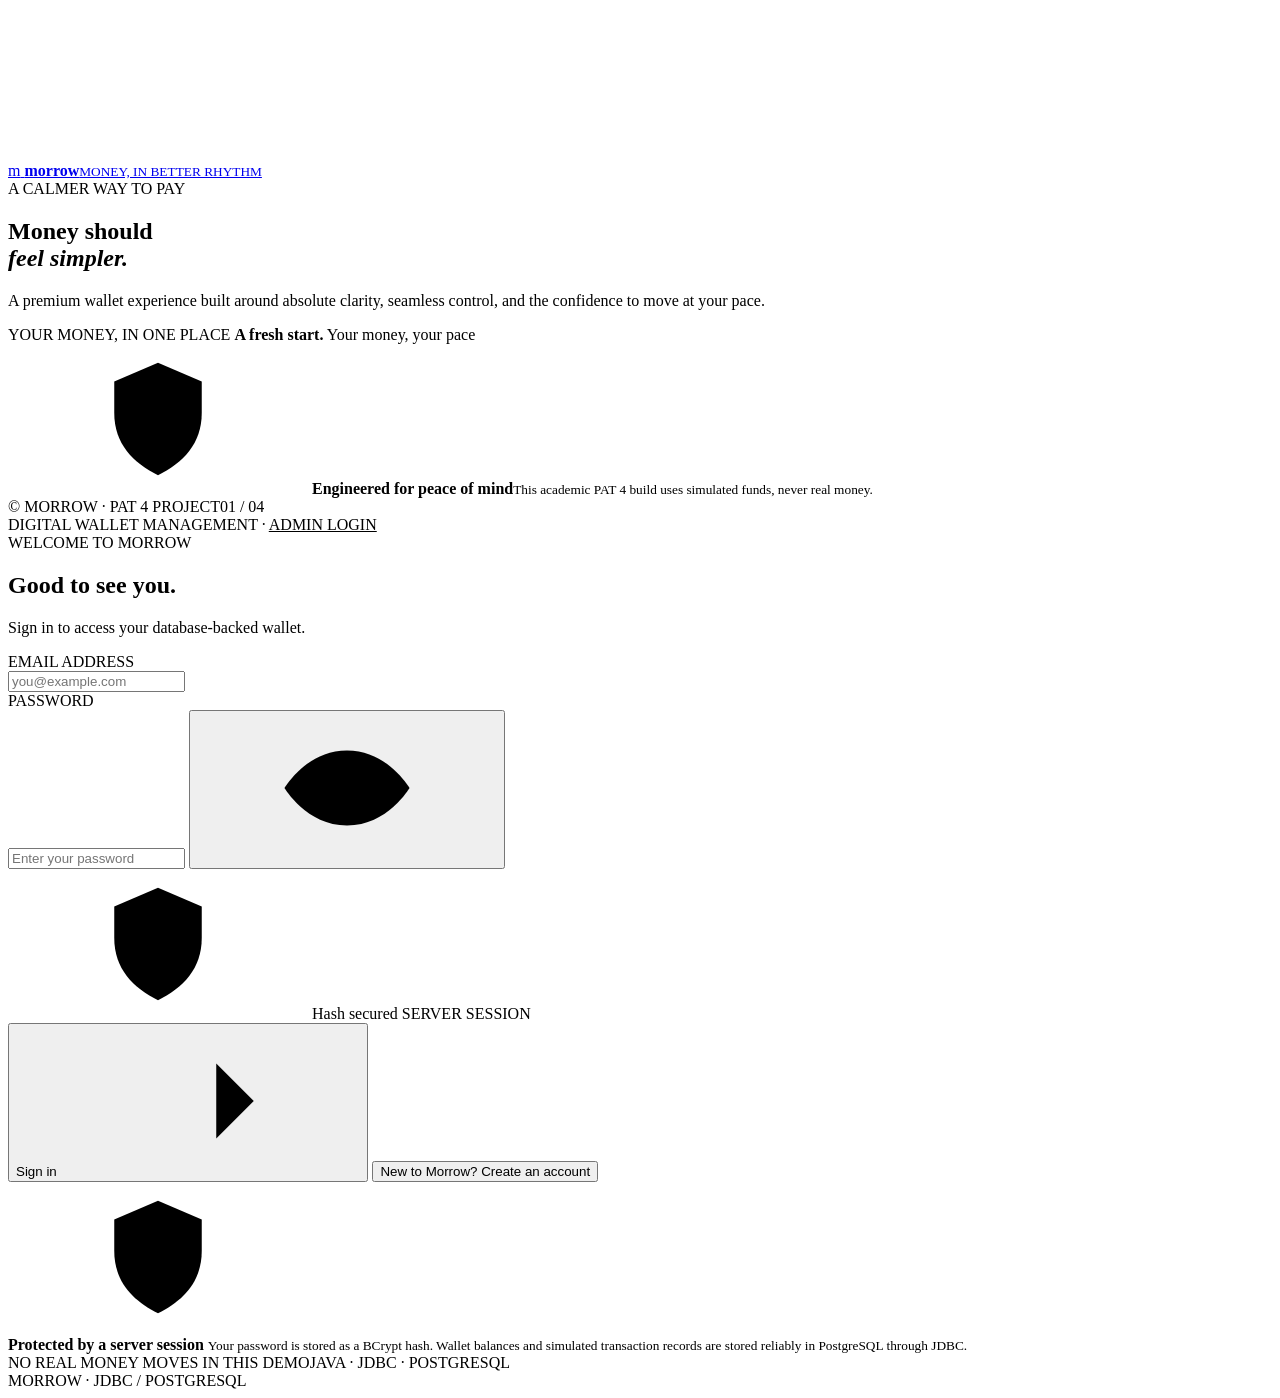
<file: src/main/resources/templates/index.html>
<!doctype html>

<html lang="en" xmlns:th="http://www.thymeleaf.org">

<head>

  <meta charset="utf-8">

  <meta name="viewport" content="width=device-width, initial-scale=1">

  <meta name="theme-color" content="#0d1b15">

  <meta name="description" content="Morrow digital wallet management system — PAT 4 academic demo.">

  <title>Morrow — Premium Digital Wallet</title>

  <link rel="preconnect" href="https://fonts.googleapis.com">

  <link rel="preconnect" href="https://fonts.gstatic.com" crossorigin>

  <link href="https://fonts.googleapis.com/css2?family=DM+Mono:wght@400;500&family=DM+Sans:wght@400;500;600;700&family=Manrope:wght@400;500;600;700;800&display=swap" rel="stylesheet">

  <link rel="stylesheet" th:href="@{/css/app.css}">

</head>

<body>

  <!-- Enhanced SVG Library -->

  <svg class="icon-defs" xmlns="http://www.w3.org/2000/svg" aria-hidden="true">

    <symbol id="i-grid" viewBox="0 0 24 24"><rect x="3" y="3" width="7" height="7" rx="2"/><rect x="14" y="3" width="7" height="7" rx="2"/><rect x="3" y="14" width="7" height="7" rx="2"/><rect x="14" y="14" width="7" height="7" rx="2"/></symbol>

    <symbol id="i-send" viewBox="0 0 24 24"><path d="M7 17 17 7M8 7h9v9"/></symbol>

    <symbol id="i-activity" viewBox="0 0 24 24"><path d="M3 12h4l3-7 4 14 3-7h4"/></symbol>

    <symbol id="i-card" viewBox="0 0 24 24"><rect x="2" y="5" width="20" height="14" rx="3"/><path d="M2 10h20"/></symbol>

    <symbol id="i-search" viewBox="0 0 24 24"><circle cx="10.8" cy="10.8" r="6.8"/><path d="m16 16 4.5 4.5"/></symbol>

    <symbol id="i-bell" viewBox="0 0 24 24"><path d="M18 9a6 6 0 0 0-12 0c0 7-3 7-3 9h18c0-2-3-2-3-9M10 21h4"/></symbol>

    <symbol id="i-plus" viewBox="0 0 24 24"><path d="M12 5v14M5 12h14"/></symbol>

    <symbol id="i-in" viewBox="0 0 24 24"><path d="M7 7 17 17M17 8v9H8"/></symbol>

    <symbol id="i-out" viewBox="0 0 24 24"><path d="M7 17 17 7M8 7h9v9"/></symbol>

    <symbol id="i-next" viewBox="0 0 24 24"><path d="M5 12h14m-6-6 6 6-6 6"/></symbol>

    <symbol id="i-down" viewBox="0 0 24 24"><path d="m6 9 6 6 6-6"/></symbol>

    <symbol id="i-dots" viewBox="0 0 24 24"><circle cx="5" cy="12" r="1.5"/><circle cx="12" cy="12" r="1.5"/><circle cx="19" cy="12" r="1.5"/></symbol>

    <symbol id="i-shield" viewBox="0 0 24 24"><path d="M12 3 19 6v5c0 5-3 8-7 10-4-2-7-5-7-10V6l7-3Z"/><path d="m9 12 2 2 4-4"/></symbol>

    <symbol id="i-download" viewBox="0 0 24 24"><path d="M12 3v12m-5-5 5 5 5-5M4 20h16"/></symbol>

    <symbol id="i-close" viewBox="0 0 24 24"><path d="m6 6 12 12M18 6 6 18"/></symbol>

    <symbol id="i-check" viewBox="0 0 24 24"><path d="m5 12 4 4L19 6"/></symbol>

    <symbol id="i-eye" viewBox="0 0 24 24"><path d="M2 12s3.5-6 10-6 10 6 10 6-3.5 6-10 6S2 12 2 12Z"/><circle cx="12" cy="12" r="2.5"/></symbol>

    <symbol id="i-eye-off" viewBox="0 0 24 24"><path d="M9.88 9.88a3 3 0 1 0 4.24 4.24M10.73 5.08A10.43 10.43 0 0 1 12 5c7 0 10 7 10 7a13.16 13.16 0 0 1-1.67 2.68M6.61 6.61A13.526 13.526 0 0 0 2 12s3 7 10 7a9.74 9.74 0 0 0 5.39-1.61M2 2l20 20"/></symbol>

    <symbol id="i-wallet" viewBox="0 0 24 24"><rect x="3" y="5" width="18" height="15" rx="3"/><path d="M3 9h18m-5 5h2"/></symbol>

    <symbol id="i-settings" viewBox="0 0 24 24"><circle cx="12" cy="12" r="3"/><path d="m19.4 15 .1.1 1.2.9-1.2 2.1-1.4-.5a7.7 7.7 0 0 1-1.6.9l-.2 1.5h-2.5l-.3-1.5a7.7 7.7 0 0 1-1.6-.9l-1.4.5-1.2-2.1 1.2-.9a7 7 0 0 1 0-1.8l-1.2-.9 1.2-2.1 1.4.5a7.7 7.7 0 0 1 1.6-.9l.3-1.5h2.5l.2 1.5a7.7 7.7 0 0 1 1.6.9l1.4-.5 1.2 2.1-1.2.9a7 7 0 0 1 0 1.7Z" transform="translate(-1 -1) scale(1.08)"/></symbol>

    <symbol id="i-log-out" viewBox="0 0 24 24"><path d="m10 17 5-5-5-5m5 5H3m9-9h6a2 2 0 0 1 2 2v14a2 2 0 0 1-2 2h-6"/></symbol>

    <symbol id="i-wifi" viewBox="0 0 24 24"><path d="M5 12.55a11 11 0 0 1 14.08 0M1.42 9a16 16 0 0 1 21.16 0M8.53 16.11a6 6 0 0 1 6.95 0M12 20h.01"/></symbol>

  </svg>

  <main id="login-view" class="login-view">

    <section class="login-story">

      <div class="story-glow"></div>

      <a class="brand brand-light" href="#" aria-label="Morrow home">

        <span class="brand-mark">m</span>

        <span class="brand-copy"><strong>morrow</strong><small>MONEY, IN BETTER RHYTHM</small></span>

      </a>

      <div class="story-body">

        <span class="eyebrow-pill"><i></i> A CALMER WAY TO PAY</span>

        <h1>Money should<br><em>feel simpler.</em></h1>

        <p>A premium wallet experience built around absolute clarity, seamless control, and the confidence to move at your pace.</p>

        <div class="story-card-wrapper">

          <div class="story-card">

            <div class="card-glass-layer"></div>

            <span class="micro-label">YOUR MONEY, IN ONE PLACE</span>

            <strong class="story-balance">A fresh start.</strong>

            <span class="growth-pill">Your money, your pace</span>

            <div class="story-chart" aria-hidden="true">

              <i style="--bar:22%"></i><i style="--bar:38%"></i><i style="--bar:31%"></i><i style="--bar:52%"></i>

              <i style="--bar:42%"></i><i style="--bar:68%"></i><i style="--bar:53%"></i><i style="--bar:82%"></i>

              <i style="--bar:61%"></i><i class="chart-active" style="--bar:94%"></i>

            </div>

          </div>

        </div>

        <div class="story-trust">

          <span class="icon-circle"><svg class="icon"><use href="#i-shield"/></svg></span>

          <span><strong>Engineered for peace of mind</strong><small>This academic PAT 4 build uses simulated funds, never real money.</small></span>

        </div>

      </div>

      <div class="story-footer"><span>© MORROW · PAT 4 PROJECT</span><span>01 / 04</span></div>

    </section>

    <section class="login-panel">

      <div class="login-help">DIGITAL WALLET MANAGEMENT · <a href="/admin" style="color:inherit;text-decoration:underline">ADMIN LOGIN</a></div>

      <div class="login-form-wrap">

        <div class="form-header">

          <span class="form-kicker" id="auth-kicker">WELCOME TO MORROW</span>

          <h2 id="auth-title">Good to see you.</h2>

          <p class="form-subtitle" id="auth-subtitle">Sign in to access your database-backed wallet.</p>

        </div>

        <form id="login-form" novalidate>

          <div class="form-group">

            <label class="field-label" for="login-email">EMAIL ADDRESS</label>

            <div class="input-wrapper">

              <input id="login-email" name="email" type="email" autocomplete="username" placeholder="you@example.com" required>

            </div>

          </div>

          <div class="form-group">

            <label class="field-label" for="login-password">PASSWORD</label>

            <div class="password-field input-wrapper">

              <input id="login-password" name="password" type="password" autocomplete="current-password" placeholder="Enter your password" required>

              <button id="toggle-password" type="button" aria-label="Show password">

                <svg class="icon"><use href="#i-eye"/></svg>

              </button>

            </div>

          </div>

          <div class="login-options">

            <span class="secure-badge"><svg class="icon"><use href="#i-shield"/></svg> Hash secured</span>

            <span>SERVER SESSION</span>

          </div>

          <button class="primary-button full-button" type="submit">Sign in <svg class="icon"><use href="#i-next"/></svg></button>

          <button class="text-link auth-switch" id="show-register" type="button">New to Morrow? <span>Create an account</span></button>

          <div id="login-error" class="inline-error" role="alert" hidden>

            <svg class="icon"><use href="#i-close"/></svg> <span></span>

          </div>

        </form>

        <form id="register-form" novalidate hidden>

          <div class="form-group">

            <label class="field-label" for="register-name">FULL NAME</label>

            <div class="input-wrapper">

              <input id="register-name" name="fullName" type="text" autocomplete="name" minlength="2" maxlength="100" placeholder="Your full name" required>

            </div>

          </div>

          <div class="form-group">

            <label class="field-label" for="register-email">EMAIL ADDRESS</label>

            <div class="input-wrapper">

              <input id="register-email" name="email" type="email" autocomplete="email" maxlength="255" placeholder="you@example.com" required>

            </div>

          </div>

          <div class="form-group">

            <label class="field-label" for="register-password">CREATE PASSWORD</label>

            <div class="input-wrapper">

              <input id="register-password" name="password" type="password" autocomplete="new-password" minlength="8" maxlength="72" placeholder="At least 8 characters" required>

            </div>

          </div>

          <div class="form-group">

            <label class="field-label" for="register-confirm-password">CONFIRM PASSWORD</label>

            <div class="input-wrapper">

              <input id="register-confirm-password" name="confirmPassword" type="password" autocomplete="new-password" minlength="8" maxlength="72" placeholder="Enter your password again" required>

            </div>

          </div>

          <button class="primary-button full-button" type="submit">Create account <svg class="icon"><use href="#i-next"/></svg></button>

          <button class="text-link auth-switch" id="show-login" type="button">Already registered? <span>Sign in</span></button>

          <div id="register-error" class="inline-error" role="alert" hidden>

            <svg class="icon"><use href="#i-close"/></svg> <span></span>

          </div>

        </form>

        <div class="demo-explainer">

          <div class="explainer-icon"><svg class="icon"><use href="#i-shield"/></svg></div>

          <span>

            <strong>Protected by a server session</strong>

            <small>Your password is stored as a BCrypt hash. Wallet balances and simulated transaction records are stored reliably in PostgreSQL through JDBC.</small>

          </span>

        </div>

        <div class="login-bottom"><span>NO REAL MONEY MOVES IN THIS DEMO</span><span>JAVA · JDBC · POSTGRESQL</span></div>

      </div>

    </section>

  </main>

  <div id="wallet-app" class="wallet-app" hidden>

    <aside class="sidebar">

      <a class="brand brand-light" href="#overview" aria-label="Morrow overview">

        <span class="brand-mark">m</span>

        <span class="brand-copy"><strong>morrow</strong><small>MONEY, IN BETTER RHYTHM</small></span>

      </a>

      <div class="sidebar-scroll">

        <div class="nav-label">WORKSPACE</div>

        <nav class="main-nav" aria-label="Main navigation">

          <button class="nav-item active" type="button" data-page="overview"><svg class="icon"><use href="#i-grid"/></svg><span>Overview</span></button>

          <button class="nav-item" type="button" data-page="transfer"><svg class="icon"><use href="#i-send"/></svg><span>Transfer</span></button>

          <button class="nav-item" type="button" data-page="transactions"><svg class="icon"><use href="#i-activity"/></svg><span>Transactions</span></button>

          <button class="nav-item" type="button" data-page="cards"><svg class="icon"><use href="#i-card"/></svg><span>Your cards</span></button>

        </nav>

        <div class="nav-divider"></div>

        <div class="nav-label secondary-label">YOUR SPACE</div>

        <button class="nav-item" type="button" data-page="settings"><svg class="icon"><use href="#i-settings"/></svg><span>Settings</span></button>

        <button class="nav-item" type="button" id="help-button"><span class="help-icon">?</span><span>Help &amp; support</span></button>

      </div>

      <div class="sidebar-bottom">

        <button class="profile-card" id="logout-button" type="button" title="Sign out of your Morrow account">

          <span class="avatar profile-avatar">MW</span>

          <span class="profile-copy"><strong id="profile-name">Morrow User</strong><small>Personal Account</small></span>

          <span class="logout-icon"><svg class="icon"><use href="#i-log-out"/></svg></span>

        </button>

        <div class="sidebar-foot">ACADEMIC WALLET DEMO</div>

      </div>

    </aside>

    <section class="app-main">

      <header class="topbar">

        <div class="topbar-date">SUNDAY, 11 OCTOBER</div>

        <div class="topbar-actions">

          <label class="global-search">

            <svg class="icon"><use href="#i-search"/></svg>

            <input type="search" id="global-search" placeholder="Search anything" aria-label="Search transactions">

            <kbd>⌘ K</kbd>

          </label>

          <button class="icon-button" type="button" id="notifications-button" aria-label="Notifications">

            <svg class="icon"><use href="#i-bell"/></svg><i></i>

          </button>

          <button class="profile-trigger" type="button" data-go="settings">

            <span class="mini-avatar" id="mini-avatar">SP</span>

          </button>

        </div>

      </header>

      <div class="demo-banner">

        <span class="banner-dot"></span>

        <span><strong>Academic simulation</strong> — account and wallet records are securely saved in the database; top-ups do not contact a bank.</span>

        <button id="dismiss-banner" type="button" aria-label="Dismiss notice"><svg class="icon"><use href="#i-close"/></svg></button>

      </div>

      <main class="page-container">

        <!-- Overview Page -->

        <section class="page-view active" id="page-overview" data-view="overview">

          <div class="page-head">

            <div>

              <div class="eyebrow">PERSONAL WALLET</div>

              <h1>Good evening, <span id="greeting-name">there</span>.</h1>

              <p>A clear, beautiful view of your money, all in one place.</p>

            </div>

            <span class="sync-pill"><i></i> ALL IN SYNC</span>

          </div>

          <div class="overview-grid">

            <article class="balance-card premium-card">

              <div class="card-glow"></div>

              <div class="balance-top">

                <span class="micro-label">TOTAL AVAILABLE BALANCE</span>

                <button type="button" class="balance-eye" id="balance-toggle" aria-label="Hide balance"><svg class="icon"><use href="#i-eye"/></svg></button>

              </div>

              <div class="balance-value" id="balance-value">₹ 0.00</div>

              <span class="growth-pill"><svg class="icon"><use href="#i-shield"/></svg> Database Secured</span>

              <p>Across your Morrow wallet</p>

              <div class="wallet-id">

                <span>WALLET ID</span>

                <strong id="wallet-reference">MORROW · INR</strong>

                <small>SIMULATED FUNDS</small>

              </div>

              <!-- Ambient background orbs -->

              <div class="balance-orbit orbit-a"></div>

              <div class="balance-orbit orbit-b"></div>

              <div class="balance-orbit orbit-c"></div>

            </article>

            <article class="spend-card">

              <div class="card-topline">

                <span class="eyebrow">TOTAL MONEY SENT</span>

                <button class="plain-icon-button" id="spend-more" type="button" aria-label="Spending detail"><svg class="icon"><use href="#i-dots"/></svg></button>

              </div>

              <div class="spend-value" id="monthly-sent">₹ 0.00</div>

              <p>Money out in recorded transfers</p>

              <div class="spend-meta">

                <span class="spend-trend">Database-backed activity</span>

                <span class="micro-label">ALL TIME</span>

              </div>

              <div class="spend-chart" aria-label="Illustrative chart decoration">

                <i style="--bar:18%"><b>M</b></i><i style="--bar:26%"><b>T</b></i><i style="--bar:21%"><b>W</b></i>

                <i style="--bar:36%"><b>T</b></i><i style="--bar:28%"><b>F</b></i><i class="highlight" style="--bar:42%"><b>S</b></i>

                <i style="--bar:31%"><b>S</b></i>

              </div>

            </article>

          </div>

          <section class="section-block">

            <div class="section-heading">

              <div>

                <h2>Your shortcuts</h2>

                <p>The things you do most, just one step away.</p>

              </div>

              <span class="micro-label">04 ACTIONS</span>

            </div>

            <div class="shortcuts-grid">

              <button class="shortcut-card" type="button" data-action="add-money">

                <span class="shortcut-icon mint"><svg class="icon"><use href="#i-plus"/></svg></span>

                <span class="shortcut-copy"><strong>Add money</strong><small>Top up your wallet</small></span>

                <svg class="icon shortcut-arrow"><use href="#i-out"/></svg>

              </button>

              <button class="shortcut-card" type="button" data-go="transfer">

                <span class="shortcut-icon neutral"><svg class="icon"><use href="#i-send"/></svg></span>

                <span class="shortcut-copy"><strong>Send money</strong><small>Move money securely</small></span>

                <svg class="icon shortcut-arrow"><use href="#i-out"/></svg>

              </button>

              <button class="shortcut-card" type="button" data-action="request-money">

                <span class="shortcut-icon amber"><svg class="icon"><use href="#i-in"/></svg></span>

                <span class="shortcut-copy"><strong>Request money</strong><small>Ask someone to pay</small></span>

                <svg class="icon shortcut-arrow"><use href="#i-out"/></svg>

              </button>

              <button class="shortcut-card" type="button" data-go="transactions">

                <span class="shortcut-icon blue"><svg class="icon"><use href="#i-activity"/></svg></span>

                <span class="shortcut-copy"><strong>All activity</strong><small>Track every movement</small></span>

                <svg class="icon shortcut-arrow"><use href="#i-out"/></svg>

              </button>

            </div>

          </section>

          <section class="section-block recent-block">

            <div class="section-heading">

              <div>

                <h2>Recent activity</h2>

                <p>Your latest wallet movements, recorded flawlessly.</p>

              </div>

              <button class="text-link" type="button" data-go="transactions">VIEW ALL <svg class="icon"><use href="#i-out"/></svg></button>

            </div>

            <div class="transaction-card table-wrapper" id="recent-rows"></div>

          </section>

          <footer class="app-footer">

            <span>MORROW · BUILT FOR CLARITY</span>

            <span>POSTGRESQL · JDBC · SIMULATED FUNDS</span>

          </footer>

        </section>

        <!-- Transfer Page -->

        <section class="page-view" id="page-transfer" data-view="transfer">

          <div class="page-head">

            <div>

              <div class="eyebrow">MOVE MONEY</div>

              <h1>Send money, thoughtfully.</h1>

              <p>A considered way to move money to someone you trust.</p>

            </div>

            <span class="sync-pill"><svg class="icon"><use href="#i-shield"/></svg> SECURE DEMO</span>

          </div>

          <div class="transfer-layout">

            <section class="form-card">

              <div class="eyebrow">NEW TRANSFER</div>

              <h2>Who are we paying?</h2>

              <p class="form-intro">Send to another registered Morrow account using their email address.</p>

              <div class="form-group">

                <label class="field-label" for="recipient">RECIPIENT EMAIL</label>

                <div class="input-wrapper">

                  <input class="text-input" id="recipient" type="email" maxlength="255" placeholder="friend@example.com" autocomplete="off" required>

                </div>

              </div>

              <div class="form-group">

                <label class="field-label" for="transfer-amount">AMOUNT</label>

                <div class="amount-input">

                  <span>₹</span>

                  <input id="transfer-amount" type="number" min="0.01" step="0.01" placeholder="0.00" inputmode="decimal">

                </div>

                <div class="amount-under">

                  <span id="available-balance">AVAILABLE&nbsp; ₹ 1,24,850.60</span>

                  <div class="quick-amounts">

                    <button type="button" data-amount="500">₹500</button>

                    <button type="button" data-amount="1000">₹1,000</button>

                    <button type="button" data-amount="2000">₹2,000</button>

                  </div>

                </div>

              </div>

              <div class="form-group">

                <label class="field-label" for="transfer-note">NOTE (OPTIONAL)</label>

                <div class="input-wrapper">

                  <input class="text-input" id="transfer-note" maxlength="80" placeholder="What's it for? e.g. dinner, shared cab…">

                </div>

              </div>

              <div class="demo-note">

                <div class="explainer-icon"><svg class="icon"><use href="#i-shield"/></svg></div>

                <span>Transfers are simulated academic records. Sender and recipient wallet changes are saved atomically in PostgreSQL; no real money moves.</span>

              </div>

              <button class="primary-button full-button" id="review-transfer" type="button">Review transfer <svg class="icon"><use href="#i-next"/></svg></button>

              <div class="fineprint">You'll review the details before confirming.</div>

            </section>

            <aside class="transfer-aside">

              <section class="transfer-preview premium-card">

                <div class="card-glow"></div>

                <div class="micro-label">TRANSFER PREVIEW</div>

                <span class="preview-caption">YOU'RE SENDING</span>

                <strong class="preview-amount" id="preview-amount">₹ 0.00</strong>

                <hr>

                <div class="preview-route">

                  <span class="preview-caption">FROM</span>

                  <b id="wallet-owner-label">Your Morrow INR wallet</b>

                  <span class="preview-caption to-caption">TO</span>

                  <b id="preview-recipient">Recipient email</b>

                </div>

                <span class="fee-pill">NO TRANSFER FEE</span>

              </section>

              <section class="people-card info-card">

                <div class="info-icon"><svg class="icon"><use href="#i-activity"/></svg></div>

                <h3>Sending, made clear</h3>

                <p>Both accounts must be registered with Morrow.</p>

                <div class="demo-note compact-note">

                  <svg class="icon"><use href="#i-shield"/></svg>

                  <span>Confirm the recipient email carefully. Transfers update both wallets and create a ledger record.</span>

                </div>

                <p class="fineprint">Create a second test account in another browser to try a transfer.</p>

              </section>

            </aside>

          </div>

          <footer class="app-footer">

            <span>MORROW · BUILT FOR CLARITY</span>

            <span>SIMULATED TRANSFERS ONLY</span>

          </footer>

        </section>

        <!-- Transactions Page -->

        <section class="page-view" id="page-transactions" data-view="transactions">

          <div class="page-head">

            <div>

              <div class="eyebrow">WALLET ACTIVITY</div>

              <h1>Every movement, accounted for.</h1>

              <p>A thoughtful record of every rupee in and out.</p>

            </div>

            <button class="secondary-button outline-button" id="export-csv" type="button"><svg class="icon"><use href="#i-download"/></svg> Export statement</button>

          </div>

          <div class="stats-grid">

            <article class="stat-card">

              <span class="stat-icon mint"><svg class="icon"><use href="#i-in"/></svg></span>

              <div class="stat-content">

                <small class="micro-label">TOTAL RECEIVED</small>

                <strong id="total-received">₹ 0.00</strong>

                <p>All recorded credits</p>

              </div>

            </article>

            <article class="stat-card">

              <span class="stat-icon red"><svg class="icon"><use href="#i-out"/></svg></span>

              <div class="stat-content">

                <small class="micro-label">TOTAL SENT</small>

                <strong id="total-sent">₹ 0.00</strong>

                <p>All recorded debits</p>

              </div>

            </article>

            <article class="stat-card">

              <span class="stat-icon amber"><svg class="icon"><use href="#i-activity"/></svg></span>

              <div class="stat-content">

                <small class="micro-label">TRANSACTIONS</small>

                <strong id="transaction-count">0</strong>

                <p>Saved in PostgreSQL</p>

              </div>

            </article>

          </div>

          <div class="filterbar">

            <label class="global-search table-search">

              <svg class="icon"><use href="#i-search"/></svg>

              <input id="transaction-search" type="search" placeholder="Search transactions…" aria-label="Search transactions">

            </label>

            <div class="filter-buttons" role="group" aria-label="Filter transactions">

              <button class="selected" type="button" data-filter="All">All</button>

              <button type="button" data-filter="Money in">Money in</button>

              <button type="button" data-filter="Money out">Money out</button>

              <button type="button" data-filter="Pending">Pending</button>

            </div>

            <span class="date-filter">Last 30 days <svg class="icon"><use href="#i-down"/></svg></span>

          </div>

          <div class="transaction-card full-table table-wrapper" id="all-rows"></div>

          <footer class="app-footer">

            <span id="showing-count">SHOWING 0 TRANSACTIONS</span>

            <span>DATABASE RECORDS · SIMULATED FUNDS</span>

          </footer>

        </section>

        <!-- Cards Page -->

        <section class="page-view" id="page-cards" data-view="cards">

          <div class="page-head">

            <div>

              <div class="eyebrow">PAYMENT METHODS</div>

              <h1>Your cards, in one place.</h1>

              <p>Manage the payment methods linked to your demo wallet.</p>

            </div>

          </div>

          <div class="cards-layout">

            <article class="virtual-card">

              <div class="glass-reflection"></div>

              <div class="virtual-card-top">

                <span class="brand-mark card-mark">m</span>

                <svg class="icon"><use href="#i-wifi"/></svg>

              </div>

              <div class="chip">

                <div class="chip-line"></div>

                <div class="chip-line"></div>

                <div class="chip-line"></div>

              </div>

              <div class="card-number">MORROW &nbsp; · &nbsp; WALLET</div>

              <div class="virtual-card-bottom">

                <span id="card-holder">MORROW ACCOUNT HOLDER</span>

                <span>VISUAL DEMO ONLY</span>

              </div>

            </article>

            <article class="linked-card info-card">

              <span class="stat-icon mint"><svg class="icon"><use href="#i-wallet"/></svg></span>

              <div class="card-details">

                <h2>Morrow virtual card</h2>

                <p>This beautifully crafted card illustration is for the academic interface only. It is not a bank-issued card and cannot make payments.</p>

                <span class="status-pill inline-pill">Active · Demo only</span>

              </div>

              <button type="button" class="secondary-button outline-button" id="manage-card">Manage card</button>

            </article>

          </div>

          <footer class="app-footer">

            <span>MORROW · BUILT FOR CLARITY</span>

            <span>NO REAL PAYMENT CARD IS CONNECTED</span>

          </footer>

        </section>

        <!-- Settings Page -->

        <section class="page-view" id="page-settings" data-view="settings">

          <div class="page-head">

            <div>

              <div class="eyebrow">YOUR SPACE</div>

              <h1>A wallet that feels like yours.</h1>

              <p>Manage your Morrow account preferences.</p>

            </div>

          </div>

          <section class="settings-card">

            <div class="settings-profile">

              <span class="avatar profile-avatar large-avatar">MW</span>

              <div class="profile-info">

                <strong id="settings-name">Morrow User</strong>

                <small id="settings-email">Your registered Morrow account</small>

              </div>

              <em class="status-pill">Student project</em>

            </div>

            <div class="settings-list">

              <div class="settings-row">

                <div class="setting-text">

                  <strong>Privacy &amp; visibility</strong>

                  <small>Hide your balance from the dashboard overview.</small>

                </div>

                <button type="button" class="toggle-switch" id="settings-balance-toggle" aria-label="Toggle balance visibility">

                  <span class="toggle-track"></span>

                  <span class="toggle-thumb"></span>

                </button>

              </div>

              <div class="settings-row">

                <div class="setting-text">

                  <strong>Wallet storage</strong>

                  <small>Account profile, balance, transfers and ledger entries are stored in the database.</small>

                </div>

                <em class="status-pill plain-pill">JDBC connected</em>

              </div>

              <div class="settings-row">

                <div class="setting-text">

                  <strong>Session security</strong>

                  <small>HTTP-only session cookie; inactivity timeout after 30 minutes.</small>

                </div>

                <em class="status-pill success-pill"><svg class="icon"><use href="#i-shield"/></svg> Protected</em>

              </div>

            </div>

          </section>

          <footer class="app-footer">

            <span>MORROW · BUILT FOR CLARITY</span>

            <span>ACCOUNT SETTINGS</span>

          </footer>

        </section>

      </main>

    </section>

  </div>

  <!-- Modals & Toasts -->

  <div class="modal-backdrop" id="add-money-modal" hidden>

    <section class="modal" role="dialog" aria-modal="true" aria-labelledby="add-modal-title">

      <button class="modal-close" type="button" data-close-modal="add-money-modal" aria-label="Close"><svg class="icon"><use href="#i-close"/></svg></button>

      <span class="stat-icon mint modal-icon"><svg class="icon"><use href="#i-plus"/></svg></span>

      <div class="modal-header">

        <div class="eyebrow">WALLET TOP-UP</div>

        <h2 id="add-modal-title">Add money to Morrow.</h2>

        <p>This records a simulated credit in PostgreSQL. It does not contact a bank or add real funds.</p>

      </div>

      <div class="form-group">

        <label class="field-label" for="top-up-amount">AMOUNT (INR)</label>

        <div class="amount-input">

          <span>₹</span>

          <input type="number" id="top-up-amount" min="1" max="1000000" step="0.01" value="1000" inputmode="decimal">

        </div>

        <div class="preset-row">

          <button type="button" data-topup="500">₹500</button>

          <button type="button" data-topup="1000">₹1,000</button>

          <button type="button" data-topup="2500">₹2,500</button>

          <button type="button" data-topup="5000">₹5,000</button>

        </div>

      </div>

      <button class="primary-button full-button" type="button" id="confirm-topup">Add money <svg class="icon"><use href="#i-next"/></svg></button>

      <div class="fineprint"><svg class="icon"><use href="#i-shield"/></svg> Demo only · No real money is moved.</div>

    </section>

  </div>

  <div class="modal-backdrop" id="transfer-review-modal" hidden>

    <section class="modal" role="dialog" aria-modal="true" aria-labelledby="review-modal-title">

      <button class="modal-close" type="button" data-close-modal="transfer-review-modal" aria-label="Close"><svg class="icon"><use href="#i-close"/></svg></button>

      <span class="stat-icon mint modal-icon"><svg class="icon"><use href="#i-send"/></svg></span>

      <div class="modal-header">

        <div class="eyebrow">CONFIRM SIMULATED TRANSFER</div>

        <h2 id="review-modal-title">Ready to send?</h2>

        <p>Confirming writes a simulated transfer to PostgreSQL and updates both wallet balances atomically.</p>

      </div>

      <div class="review-details">

        <span>Recipient</span><strong id="review-recipient">Recipient email</strong>

        <span>Amount</span><strong id="review-amount" class="highlight-amount">₹ 0.00</strong>

        <span>Note</span><strong id="review-note">—</strong>

        <div class="review-divider"></div>

        <span>Transfer fee</span><strong>₹0.00</strong>

      </div>

      <div class="modal-actions">

        <button class="primary-button full-button" type="button" id="confirm-transfer">Confirm transfer <svg class="icon"><use href="#i-check"/></svg></button>

        <button class="cancel-button" type="button" data-close-modal="transfer-review-modal">Go back</button>

      </div>

    </section>

  </div>

  <div class="toast" id="toast" role="status" aria-live="polite" hidden>

    <span class="toast-check"><svg class="icon"><use href="#i-check"/></svg></span>

    <span id="toast-message" class="toast-msg-text"></span>

    <button type="button" id="dismiss-toast" aria-label="Dismiss notification"><svg class="icon"><use href="#i-close"/></svg></button>

  </div>

  <div class="prototype-stamp"><i></i> MORROW · JDBC / POSTGRESQL</div>

  <script th:src="@{/js/app.js}"></script>

</body>

</html>
</file>
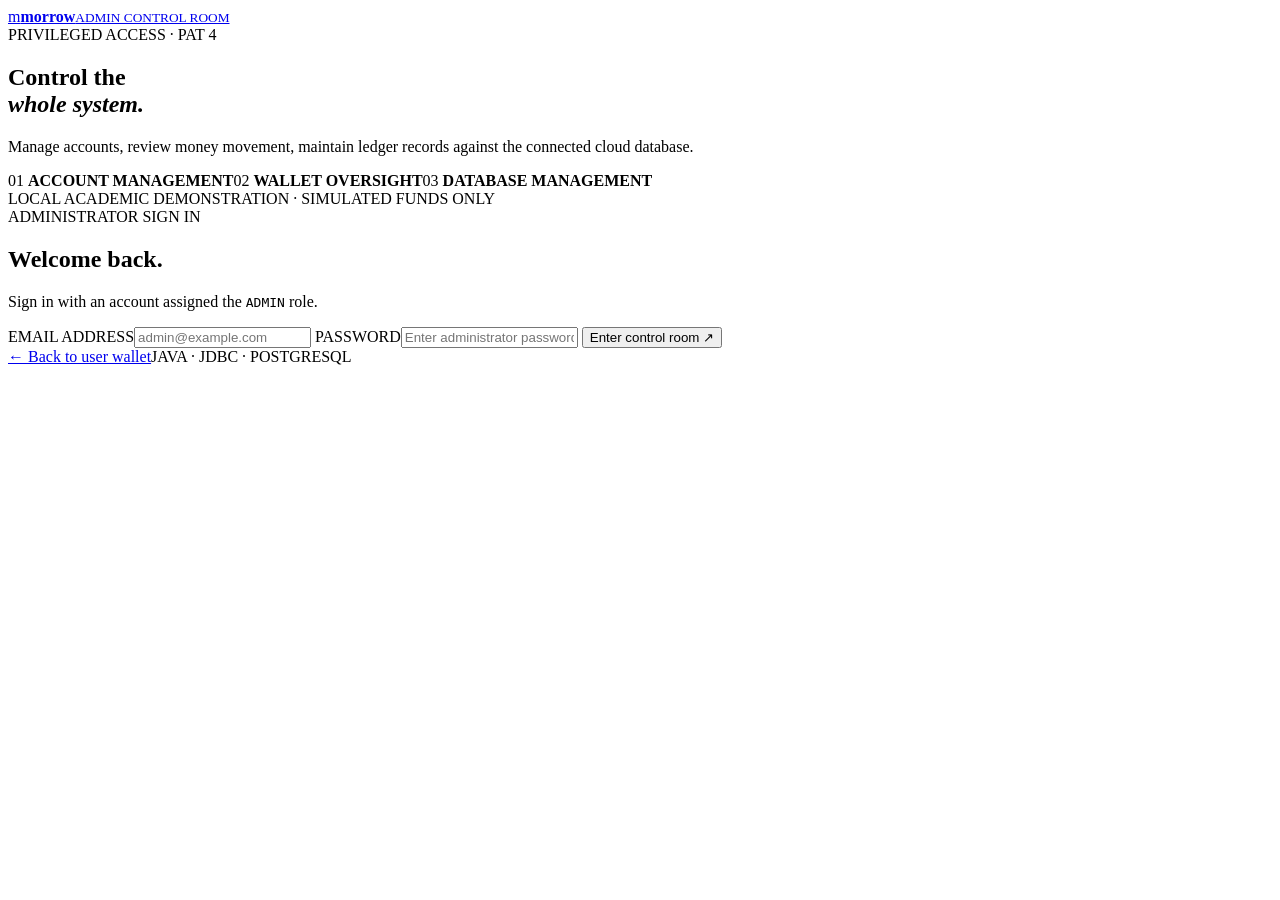
<file: src/main/resources/templates/admin.html>
<!doctype html>
<html lang="en" xmlns:th="http://www.thymeleaf.org">
<head>
  <meta charset="utf-8"><meta name="viewport" content="width=device-width, initial-scale=1">
  <meta name="theme-color" content="#242820">
  <title>Morrow Admin · Control Room</title>
  <link rel="preconnect" href="https://fonts.googleapis.com">
  <link rel="preconnect" href="https://fonts.gstatic.com" crossorigin>
  <link href="https://fonts.googleapis.com/css2?family=DM+Mono:wght@400;500&family=DM+Sans:wght@400;500;600;700&family=Manrope:wght@400;500;600;700;800&display=swap" rel="stylesheet">
  <link rel="stylesheet" th:href="@{/css/admin.css}">
  <script th:src="@{/js/admin.js}" defer></script>
</head>
<body>
  <main id="admin-login-view" class="admin-login-view">
    <section class="admin-login-story">
      <a class="admin-brand" href="/"><span class="brand-mark">m</span><span><b>morrow</b><small>ADMIN CONTROL ROOM</small></span></a>
      <div class="story-content"><span class="eyebrow">PRIVILEGED ACCESS · PAT 4</span><h1>Control the<br><em>whole system.</em></h1><p>Manage accounts, review money movement, maintain ledger records against the connected cloud database.</p>
        <div class="story-points"><span>01 <b>ACCOUNT MANAGEMENT</b></span><span>02 <b>WALLET OVERSIGHT</b></span><span>03 <b>DATABASE MANAGEMENT</b></span></div>
      </div>
      <div class="story-foot">LOCAL ACADEMIC DEMONSTRATION · SIMULATED FUNDS ONLY</div>
    </section>
    <section class="admin-login-panel">
      <form id="admin-login-form" class="admin-login-form" novalidate>
        <span class="eyebrow">ADMINISTRATOR SIGN IN</span><h2>Welcome back.</h2><p>Sign in with an account assigned the <code>ADMIN</code> role.</p>
        <label for="admin-email">EMAIL ADDRESS</label><input id="admin-email" type="email" autocomplete="username" placeholder="admin@example.com" required>
        <label for="admin-password">PASSWORD</label><input id="admin-password" type="password" autocomplete="current-password" placeholder="Enter administrator password" required>
        <button class="btn btn-primary full" id="admin-login-submit" type="submit">Enter control room <span>↗</span></button>
        <p id="admin-login-error" class="error-message" role="alert" hidden></p>
        <div class="login-bottom"><a href="/">← Back to user wallet</a><span>JAVA · JDBC · POSTGRESQL</span></div>
      </form>
    </section>
  </main>

  <main id="admin-dashboard" class="admin-dashboard" hidden>
    <aside class="admin-sidebar">
      <a class="admin-brand" href="/admin"><span class="brand-mark">m</span><span><b>morrow</b><small>ADMIN CONTROL ROOM</small></span></a>
      <div class="sidebar-kicker">WORKSPACE</div>
      <nav id="admin-nav">
        <button type="button" class="nav-link active" data-admin-page="overview"><span>◫</span> Overview</button>
        <button type="button" class="nav-link" data-admin-page="users"><span>♙</span> Users</button>
        <button type="button" class="nav-link" data-admin-page="wallets"><span>▣</span> Wallets</button>
        <button type="button" class="nav-link" data-admin-page="transactions"><span>↔</span> Transactions</button>
        <button type="button" class="nav-link" data-admin-page="ledger"><span>≋</span> Ledger</button>
        <button type="button" class="nav-link" data-admin-page="sql"><span>⌘</span> SQL workbench</button>
      </nav>
      <div class="sidebar-bottom"><div class="session-tag"><i></i> ADMIN SESSION</div><div class="sidebar-user"><span class="admin-avatar">A</span><span><b id="admin-name">Administrator</b><small id="admin-email-label">Connected</small></span></div><button id="admin-logout" class="logout-btn" type="button">↗ Sign out</button></div>
    </aside>

    <section class="admin-main">
      <header class="admin-topbar"><div><span class="eyebrow">MORROW / CONTROL ROOM</span><h1 id="admin-page-title">System overview</h1></div><div class="top-actions"><span class="db-status"><i></i> NEON POSTGRESQL · JDBC</span><button id="admin-refresh" class="btn btn-light" type="button">↻ Refresh</button></div></header>
      <div class="admin-warning"><b>ADMIN ACCESS</b><span>Admin actions change the connected database. Unrestricted SQL execution is disabled in the hosted demo; use the management pages for supported changes. Top-ups are simulated.</span></div>

      <section id="admin-overview-panel" class="admin-page-panel">
        <div class="admin-intro"><div><span class="eyebrow">LIVE DATABASE SNAPSHOT</span><h2>Your system at a glance.</h2><p>Counts are read directly from the same PostgreSQL database used by the wallet website.</p></div><div class="snapshot-time" id="snapshot-time">Awaiting refresh</div></div>
        <div class="metric-grid">
          <article class="metric-card"><span>REGISTERED USERS</span><strong id="metric-users">—</strong><small id="metric-active-users">— active</small></article>
          <article class="metric-card"><span>WALLETS</span><strong id="metric-wallets">—</strong><small>Database records</small></article>
          <article class="metric-card"><span>TRANSACTIONS</span><strong id="metric-transactions">—</strong><small>Top-ups and transfers</small></article>
          <article class="metric-card"><span>LEDGER ENTRIES</span><strong id="metric-ledger">—</strong><small>Credits and debits</small></article>
          <article class="metric-card metric-wide"><span>COMBINED WALLET BALANCES</span><strong id="metric-total-balance">₹—</strong><small>Aggregate of balances in WALLETS (simulated funds)</small></article>
        </div>
        <div class="two-col-note"><article class="info-panel"><span class="eyebrow">ADMIN CAPABILITIES</span><h3>One place to maintain Morrow.</h3><p>Create and manage user accounts, perform wallet adjustments with ledger records, edit or remove transaction records, manage ledger entries, and review SQL capability in the current environment.</p></article><article class="info-panel danger-panel"><span class="eyebrow">DATA INTEGRITY</span><h3>Use destructive operations carefully.</h3><p>Deleting a transaction also removes its ledger entries and recomputes affected wallet balances from the remaining ledger. Manual SQL can bypass business rules; use only disposable demo records for destructive tests.</p></article></div>
      </section>

      <section id="admin-data-panel" class="admin-page-panel" hidden>
        <div class="table-toolbar"><div><span class="eyebrow" id="data-eyebrow">DATABASE RECORDS</span><h2 id="data-heading">Users</h2><p id="data-description">Account records and roles.</p></div><button id="show-create-user" class="btn btn-primary" type="button" hidden>＋ Add user</button></div>
        <form id="create-user-form" class="create-user-form" hidden>
          <div class="form-title"><div><b>Create user account</b><small>Creates a BCrypt password hash and an INR wallet.</small></div><button id="hide-create-user" type="button" class="icon-btn" aria-label="Close form">×</button></div>
          <div class="form-grid"><label>Full name<input name="fullName" required minlength="2" maxlength="100" placeholder="Full name"></label><label>Email<input name="email" type="email" required maxlength="255" placeholder="person@example.com"></label><label>Temporary password<input name="password" type="password" required minlength="8" maxlength="72" placeholder="At least 8 characters"></label><label>Role<select name="role"><option value="USER">USER</option><option value="ADMIN">ADMIN</option></select></label></div>
          <button class="btn btn-primary" type="submit">Create account + wallet</button><span class="inline-help">Only trusted people should be assigned ADMIN.</span>
        </form>
        <div class="table-panel"><div class="table-panel-top"><span id="table-record-count">Loading records…</span><input id="table-search" type="search" placeholder="Filter visible records…" aria-label="Filter records"></div><div class="table-wrap"><table><thead id="admin-table-head"></thead><tbody id="admin-table-body"><tr><td class="empty-cell">Loading database records…</td></tr></tbody></table></div></div>
      </section>

      <section id="admin-sql-panel" class="admin-page-panel" hidden>
        <div class="sql-heading"><div><span class="eyebrow">POSTGRESQL · JDBC</span><h2>SQL workbench.</h2><p>Run a statement using the connected database account.</p></div><span class="sql-chip">NEON</span></div>
        <div class="sql-warning"><b>Read before running:</b> Destructive commands can damage the live application data. Never run destructive commands against important project data. This is intentionally single-statement execution; use SQL*Plus for transaction-control demonstrations.</div>
        <div class="sql-editor-card"><div class="editor-bar"><span><i></i><i></i><i></i> SQL COMMAND</span><span>One statement · Max 12,000 characters</span></div><textarea id="sql-input" spellcheck="false" aria-label="SQL statement" placeholder="SELECT USER_ID, FULL_NAME, EMAIL, ROLE FROM USERS ORDER BY USER_ID"></textarea><div class="sql-actions"><div class="sql-presets"><button type="button" data-sql="SELECT USER_ID, FULL_NAME, EMAIL, ROLE, STATUS FROM USERS ORDER BY USER_ID">Users</button><button type="button" data-sql="SELECT U.FULL_NAME, U.EMAIL, W.WALLET_ID, W.BALANCE FROM USERS U JOIN WALLETS W ON W.USER_ID=U.USER_ID ORDER BY U.USER_ID">Wallets</button><button type="button" data-sql="SELECT TRANSACTION_ID, TRANSACTION_TYPE, AMOUNT, STATUS, DESCRIPTION FROM TRANSACTIONS ORDER BY TRANSACTION_ID DESC">Transactions</button><button type="button" data-sql="SELECT LEDGER_ID, TRANSACTION_ID, WALLET_ID, ENTRY_TYPE, AMOUNT, BALANCE_AFTER FROM LEDGER ORDER BY LEDGER_ID DESC">Ledger</button></div><button id="run-sql" type="button" class="btn btn-primary">▶ Run SQL</button></div></div>
        <div class="sql-output-panel"><div class="output-head"><b>Execution result</b><span id="sql-result-status">Not run yet</span></div><div id="sql-result" class="sql-result"><div class="empty-cell">Choose a preset or type a single SQL statement, then select Run SQL.</div></div></div>
      </section>
      <footer class="admin-footer">MORROW · PAT 4 PROJECT <span>JAVA 21 / SPRING BOOT / JDBC / POSTGRESQL</span></footer>
    </section>
  </main>

  <dialog id="record-dialog" class="record-dialog"><form id="record-dialog-form" method="dialog"><div class="dialog-head"><div><span class="eyebrow">RECORD EDITOR</span><h2 id="dialog-title">Edit record</h2></div><button id="dialog-close" class="icon-btn" type="button" aria-label="Close">×</button></div><div id="dialog-fields" class="dialog-fields"></div><div class="dialog-actions"><button id="dialog-cancel" class="btn btn-light" type="button">Cancel</button><button id="dialog-save" class="btn btn-primary" type="submit">Save changes</button></div></form></dialog>
  <div id="admin-toast" class="admin-toast" role="status" hidden></div>
</body>
</html>
</file>
